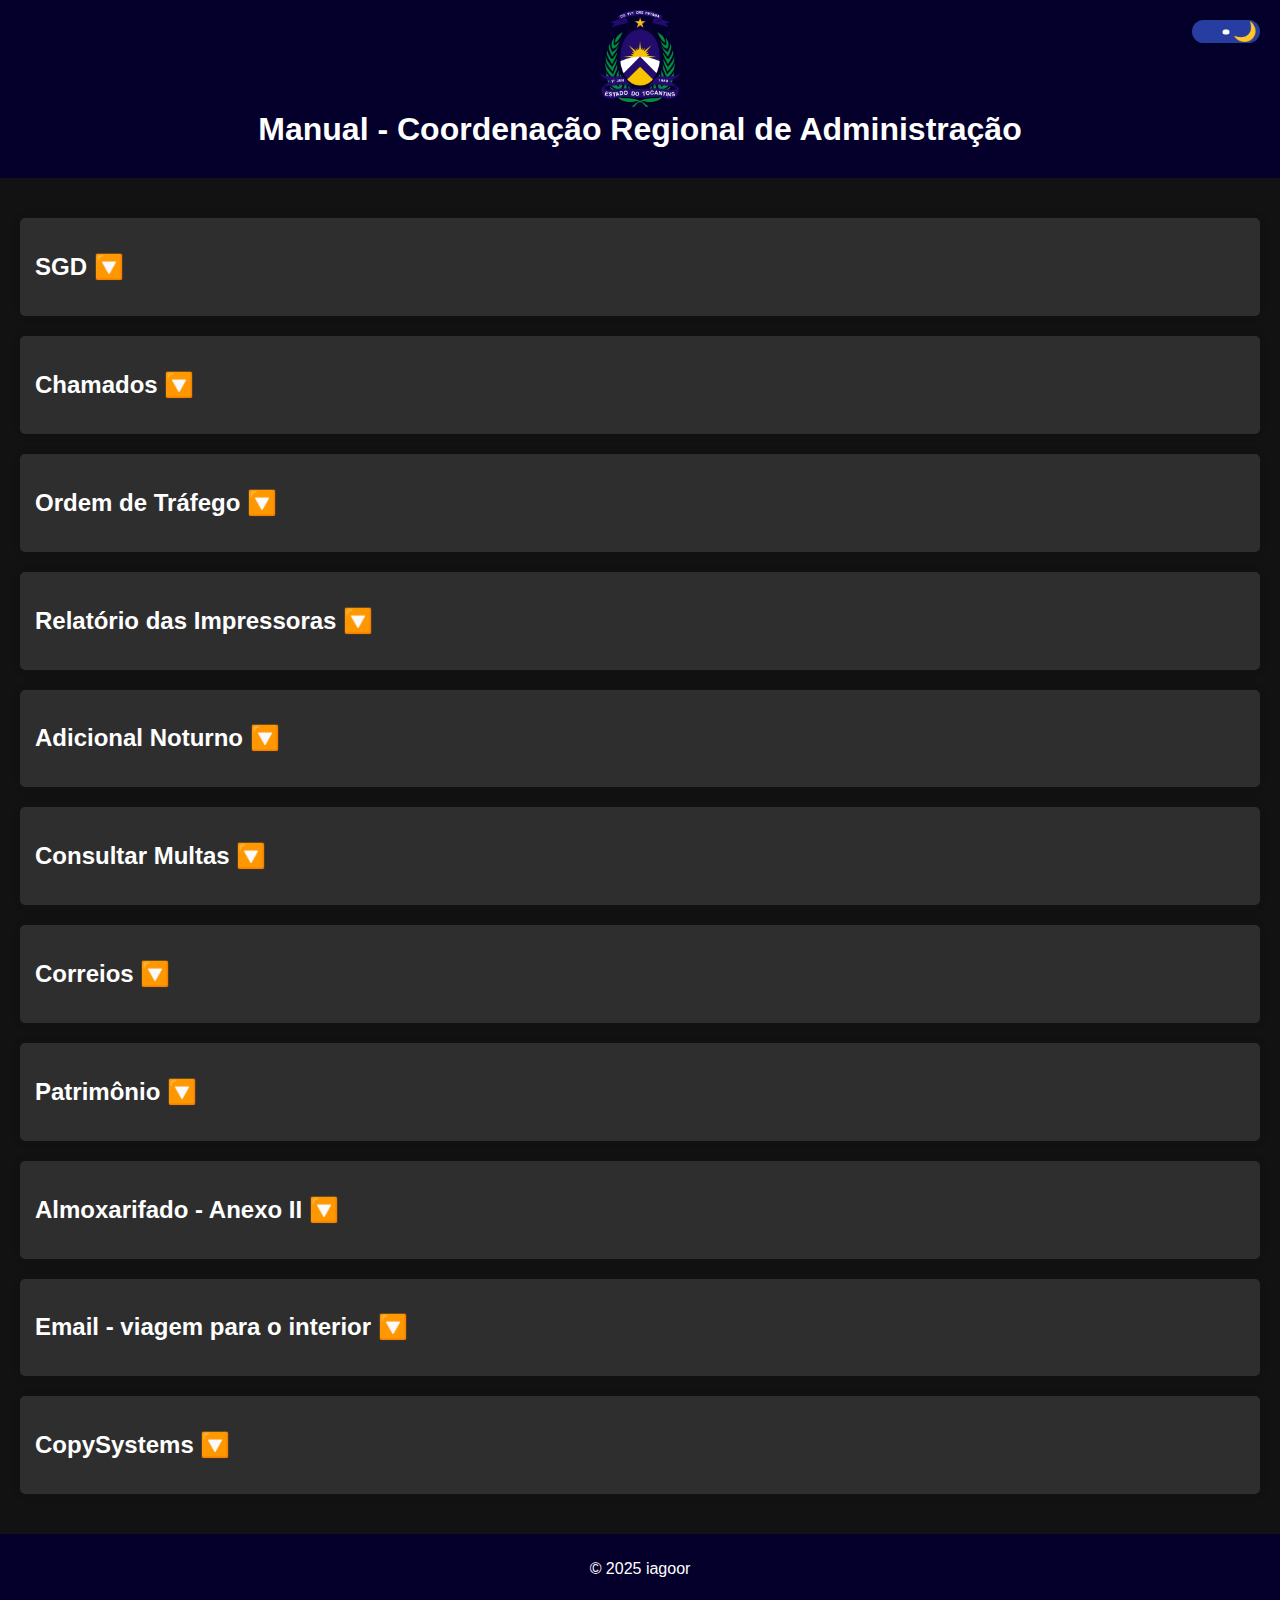
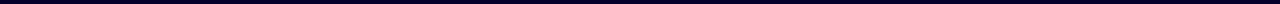
<file: index.html>
<!DOCTYPE html>
<html lang="pt-BR">
<head>
    <meta charset="UTF-8">
    <meta name="viewport" content="width=device-width, initial-scale=1.0">
    <title>Manual - Administração</title>
    <link rel="stylesheet" href="manual.css">
    <link rel="icon" href="./images/icon.png">
</head>
<body>
    <header>
        <img src="./images/icon.png" alt="" width="80px">
        <h1>Manual - Coordenação Regional de Administração</h1>
    </header>

<!-- Botão hamburger -->
    <div class="hamburger-btn">
        <span class="hamburger-line"></span>
        <span class="hamburger-line"></span>
        <span class="hamburger-line"></span>
    </div>
    <!-- Barra de navegação oculta -->
    <nav class="navbar">
        <ul class="nav-list">
            <li class="nav-item"><a href="#sgd" class="nav-link">SGD</a></li>
            <li class="nav-item"><a href="#chamados" class="nav-link">Chamados</a></li>
            <li class="nav-item"><a href="#incluir" class="nav-link">Ordem de Tráfego</a></li>
            <li class="nav-item"><a href="#impressoras" class="nav-link">Relatório das Impressoras</a></li>
            <li class="nav-item"><a href="#adicionalNoturno" class="nav-link">Adicional Noturno</a></li>
            <li class="nav-item"><a href="#multas" class="nav-link">Consultar Multas</a></li>
            <li class="nav-item"><a href="#correios" class="nav-link">Correios</a></li>
            <li class="nav-item"><a href="#patrimonio" class="nav-link">Patrimônio</a></li>
            <li class="nav-item"><a href="#almoxarifado" class="nav-link">Almoxarifado</a></li>
            <li class="nav-item"><a href="#email" class="nav-link">Email - Viagem</a></li>
            <li class="nav-item"><a href="#copysys" class="nav-link">CopySystems</a></li>
        </ul>
    </nav>
    <nav class="navbar2">
        <ul class="nav-list2">
            <li class="nav-item2"><a href="#sgd" class="nav-link2">SGD</a></li>
            <li class="nav-item2"><a href="#chamados" class="nav-link2">Chamados</a></li>
            <li class="nav-item2"><a href="#incluir" class="nav-link2">Ordem de Tráfego</a></li>
            <li class="nav-item2"><a href="#impressoras" class="nav-link2">Relatório das Impressoras</a></li>
            <li class="nav-item2"><a href="#adicionalNoturno" class="nav-link2">Adicional Noturno</a></li>
            <li class="nav-item2"><a href="#multas" class="nav-link2">Consultar Multas</a></li>
            <li class="nav-item2"><a href="#correios" class="nav-link2">Correios</a></li>
            <li class="nav-item2"><a href="#patrimonio" class="nav-link2">Patrimônio</a></li>
            <li class="nav-item2"><a href="#almoxarifado" class="nav-link2">Almoxarifado</a></li>
            <li class="nav-item2"><a href="#email" class="nav-link2">Email - Viagem</a></li>
            <li class="nav-item2"><a href="#copysys" class="nav-link2">CopySystems</a></li>
        </ul>
    </nav>
    <!-- Overlay para fechar o menu ao clicar fora -->
    <div class="overlay"></div>
    <main>
        <section id="sgd">
            <h2 class="titulo" onclick="toggleSection()">SGD <span id="arrow">🔽</span></h2>
            <div class="oculto" id="infoSection">
                <p><strong>Site:</strong><br><a href="https://sgd.to.gov.br/" target="_blank">sgd.to.gov.br/</a></p>
                <h3>Incluir documentos</h3>
                <ul>
                    <li style="list-style-type: none;">➥ Documentos</li>
                    <ul>
                        <li style="list-style-type: none;">➥ Incluir</li>
                    </ul>
                </ul>
                <p><strong>OBS: </strong>O campo <span class="azul"><strong>TIPO DE ACESSO</strong></span> sempre deverá ser selecionado <span class="azul"><strong>POR TODAS AS UNIDADES.</strong></span></p>
            </div>
        </section>
        <section id="chamados">
            <h2 class="titulo" onclick="toggleSection1()">Chamados <span id="arrow1">🔽</span></h2>
            <div class="oculto" id="infoSection1">
                <p><strong>Site:</strong><br><a href="https://chamados.sefaz.to.gov.br/front/central.php" target="_blank">chamados.sefaz.to.gov.br/</a></p>
                <h3>Abrir chamado:</h3>
                    <ul>
                        <li style="list-style-type: none;"><p><strong>➥ 🎧Assistência</strong></p></li>
                        <ul>
                            <li style="list-style-type: none;"><p><strong>➥ + Criar chamado</strong> </p></li>
                        </ul>
                    </ul>
                    <p><strong>Tipo: </strong><br>Incidente</p>
                    <p><strong>Categoria: </strong><br>(seleciona o motivo da abertura do chamado)</p>
                    <p><strong>Localização: </strong><br>Delegacia Regiona de Fiscalização de Palmas</p>
                <h3>Preenchimento do corpo do chamado</h3>
                <p><strong>Departamento: </strong><br>(Setor solicitante)</p>
                <p><strong>Usuário:</strong><br>(Nome)</p>
                <p><strong>Telefone para contato:</strong><br>(63) 3027-****</p>
                <p><strong>E-mail</strong><br>admpalmas@sefaz.to.gov.br</p>
                <p><strong>Patrimônio:</strong><br>(Número de patriônio do aparelho)</p>
                <p><strong>Descreva sua solicitação:</strong><br>(Um breve texto explicando o motivo da manutenção)</p>
                <span>➥</span><button id="btntramitar"><strong>+ Adicionar</strong></button>
                <p class="vermelho">*Imprimir uma cópia do chamado para colocar na pasta de demandas.</p>
            </div>
        </section>
        <section id="incluir">
            <h2 class="titulo" onclick="toggleSection2()">Ordem de Tráfego <span id="arrow2">🔽</span></h2>
            <div class="oculto" id="infoSection2">
                <h3>Planilha editável Ordem de Tráfego</h3>
                    <p><strong>Local do arquivo editável na pasta pública:</strong></p>
                    <ul>
                        <li style="list-style-type: none;">➥ 📁ADMPALMAS</li>
                            <ul>
                                <li style="list-style-type: none;">➥ 📁DRF PALMAS - GESTÃO DE VEÍCULOS OFICIAIS</li>
                                    <ul>
                                        <li style="list-style-type: none;">➥ 📁6. ORDENS DE TRÁFEGO</li>
                                            <ul>
                                                <li style="list-style-type: none;">➥ 📁EDITÁVEL ORDEM DE TRÁFEGO E PORTARIA</li>
                                                    <ul>
                                                        <li style="list-style-type: none;">➥ 📄ORDEM DE TRÁFEGO</li>
                                                    </ul>
                                            </ul>
                                    </ul>
                            </ul>
                    </ul>
                    <ul>
                        <li>Troca a placa do veículo (os dados preencherão automaticamente).</li>
                        <li>Troca a matrícula do condutor (os dados preencherão automaticamente).</li>
                        <li>No espaço abaixo de itinerário, indicar o setor ao qual o veículo estará a disposição.</li>
                        <li>Trocar a data de duração de serviço.</li>
                        <li style="list-style-type: none;" class="vermelho">*Cada veículo possui uma planilha específica, onde será necessário atualizar apenas a data do campo "duração do serviço" e, se for o caso, o nome do condutor.</li>
                    </ul>
                    <p class="pequeno"><strong>COMANDO VOLANTE:</strong><br><br>
                        <strong class="pequeno">➥ ITINERÁRIO:</strong><br>
                        <em>
                            &nbsp;&nbsp;&nbsp;&nbsp;&nbsp;"PALMAS E SEUS RESPECTIVOS DISTRITOS"<br>
                            &nbsp;&nbsp;&nbsp;&nbsp;&nbsp;"COMANDO VOLANTE PALMAS"<br>
                        </em><br>
                        <strong class="pequeno">➥ DURAÇÃO DO SERVIÇO:</strong><br>
                        <span class="vermelho">*O período sempre será das 00:00 às 23:59.</span><br><br>
                        <strong class="pequeno">➥ DESCRIÇÃO:</strong><br>
                        <em>
                            "RESSALTO QUE OS CONDUTORES ACIMA MENCIONADOS INICIARÃO A ESCALA AS **:** DO DIA **/**/**** E FINALIZARÃO AS **:** DO DIA **/**/****."
                        </em><br>
                        <span class="vermelho">*Na descrição, altera somente a data de duração do serviço conforme Escala de Serviço.</span>
                    </p>
                    <h3>Portaria - Viagem para as Agências de Atendimento do interior</h3>
                        <p><strong>Local do arquivo editável na pasta pública:</strong></p>
                        <ul class="pequeno">
                            <li style="list-style-type: none;">➥📁ADMPALMAS</li>
                                <ul>
                                    <li style="list-style-type: none;">➥📁DRF PALMAS - GESTÃO DE VEÍCULOS OFICIAIS</li>
                                        <ul>
                                            <li style="list-style-type: none;">➥📁6. ORDENS DE TRÁFEGO</li>
                                                <ul>
                                                    <li style="list-style-type: none;">➥📁EDITAVEL ORDEM DE TRAFEGO E PORTARIA</li>
                                                        <ul>
                                                            <li style="list-style-type: none;">➥📄PORTARIA VIAGEM INTERIOR</li>
                                                            <li style="list-style-type: none;" class="vermelho">*<strong>Alterar somente:</strong></li>
                                                            <li style="list-style-type: none;" class="vermelho">➥Número e a data da portaria.</li>
                                                            <li style="list-style-type: none;" class="vermelho">➥Data da viagem no corpo do documento.</li>
                                                                <ul>
                                                                    <li style="list-style-type: none;">➥ Salvar arquivo em PDF.</li>
                                                                </ul>
                                                        </ul>
                                                </ul>
                                        </ul>
                                </ul>
                        </ul>
                <h3>Cadastrar Ordem de Tráfego no SGD</h3>
                    <p><strong>Assunto:</strong><br>Ordem de Tráfego Veículo Placa *** - **** para o período **/**/**** a **/**/****.</p>
                    <p><strong>Interessados:</strong><br>(Nome do motorista condutor do veículo).</p>
                    <p><strong>Referência:</strong><br>ODT período **/**/**** a **/**/****.</p>
                    <p><strong>Espécie Documental:</strong><br>Ordem de Tráfego – ODT.</p>
                    <p><strong>Classificação Arquivística:</strong><br>090 – Outros assuntos referentes à administração geral.</p>
                    <p><strong>Arquivo:</strong><br>(Anexar a ordem de tráfego do veículo).</p>
                    <p><strong>Tipo de Acesso:</strong><br>Todas as unidades.</p>
                    <p><span>➥</span>Incluir e vizualizar <button>➡</button></p>
                    <p><strong>Definir Assinatura:</strong><br>(Miller Cláudia e o condutor do veículo).</p>
                    <p class="vermelho">*Aguardar a assinatura de todos para tramitar.</p>

                <h3>Cadastrar Ordem de Tráfego de Viagem no SGD</h3>
                    <p><strong>Assunto:</strong><br>Ordem de Tráfego Veículo Placa *** - **** para viagem dia **/**/****.</p>
                    <p><strong>Interessados:</strong><br>(Nome do motorista condutor do veículo).</p>
                    <p><strong>Referência:</strong><br>ODT VIAGEM DIA **/**/****</p>
                    <p><strong>Espécie Documental:</strong><br>Ordem de Tráfego – ODT.</p>
                    <p><strong>Classificação Arquivística:</strong><br>090 – Outros assuntos referentes à administração geral.</p>
                    <p><strong>Arquivo:</strong><br>(Anexar a ordem de tráfego do veículo).</p>
                    <p><strong>Tipo de Acesso:</strong><br>Todas as unidades.</p>
                    <p><span>➥</span>Incluir e vizualizar <button>➡</button></p>

                    <h3>Anexar a portaria de viagem ao SGD</h3>
                    <ul>
                        <li style="list-style-type: none;">➥ Ações ▼</li>
                            <ul>
                                <li style="list-style-type: none;">➥ 📄Arquivo Digital</li>
                            </ul>
                    </ul>
                    <p><strong>Espécie/Tipo Documental:</strong><br>Portaria</p>
                    <p class="vermelho">*Anexar o arquivo em PDF da Portaria e aperta o botão "incluir", depois volta para o documento.</p>
                    <span>➥</span><button id="btntramitar">Incluir</button>&nbsp;&nbsp;<button id="btntramitar">Voltar</button>
                    <p><strong>Definir Assinatura:</strong><br>(Miller Cláudia)<br><span class="vermelho">*Seleciona a ORDEM DE TRÁFEGO e a  PORTARIA.</span><br>(Condutor do veículo)<br><span class="vermelho">*Seleciona apenas a ORDEM DE TRÁFEGO</span></p>

                    <span>➥</span><button id="btntramitar">Incluir</button>
                    <p class="vermelho">*Aguardar a assinatura para tramitar.</p>

                <h3>Tramitação</h3>
                    <p><strong>Unidade Destino:</strong><br>PROTOCOLO-PROT-SEFAZ</p>
                    <p><strong>Motivo:</strong><br>Encaminhamento.</p>
                    <p><strong>Despacho:</strong><br>Favor tramitar para Garagem Central do Estado.</p>
                    <span>➥</span><button id="btntramitar">Tramitar</button>
                    <p class="vermelho">*Após tramitar, imprimir uma cópia da ordem de tráfego, escrever o número do SGD na parte superior e a data da tramitação na parte inferior da página. </p>
            </div>
        </section>
        <section id="impressoras">
            <h2 class="titulo" onclick="toggleSection3()">Relatório das Impressoras <span id="arrow3">🔽</span></h2>
            <div class="oculto" id="infoSection3">
                <h3>Impressão da Página de Status</h3>
                <h4>Impressora Administração</h4>
                    <ul>
                        <li style="list-style-type: none;">➥ Menu</li>
                            <ul>
                                <li style="list-style-type: none;">➥ Relatório de Saída</li>
                                    <ul>
                                        <li style="list-style-type: none;">➥ Imprimir Lista</li>
                                            <ul>
                                                <li style="list-style-type: none;">➥ 🔒Lista de Dados de Gerente do Sistema</li>
                                                    <ul>
                                                        <li style="list-style-type: none;">➥ ID Gerente do Sistema: 1998 | PIN: 1998</li>
                                                            <ul>
                                                                <li style="list-style-type: none;">➥ Iniciar</li>
                                                                    <ul>
                                                                        <li class="vermelho" style="list-style-type: none;">
                                                                            *Ao sair a primeira folha:<br>
                                                                            Apertar o botão [Cancelar] e depois [Sim]
                                                                        </li>
                                                                    </ul>
                                                            </ul>
                                                    </ul>
                                            </ul>
                                    </ul>
                            </ul>
                    </ul>
                <h4>Demais Impressoras</h4>
                    <ul>
                        <li style="list-style-type: none;">➥ Menu de Sistema/Contador</li>
                            <ul>
                                <li style="list-style-type: none;">➥ Relatório</li>
                                    <ul>
                                        <li style="list-style-type: none;">➥ Imprimir Relatório</li>
                                            <ul>
                                                <li style="list-style-type: none;">➥ Página de Status</li>
                                                    <ul>
                                                        <li style="list-style-type: none;">➥ [ sim ]</li>
                                                    </ul>
                                            </ul>
                                    </ul>
                            </ul>
                    </ul>
            <p class="vermelho">*Após imprimir as páginas de status de todas as impressoras:<br>➥ Escrever o nome do setor/agência na parte superior da folha<br>➥ Sublinhar o medidor atual e traçar um seta<br>➥ Scannear todas as folhas em um único arquivo PDF</p>
            <h3>Planilha de Controle dos Relatórios das Impressoras</h3>
            <p><strong>Local do arquivo editável na pasta pública:</strong></p>
            <ul>
                <li style="list-style-type: none;">➥ 📁ADMPALMAS</li>
                    <ul>
                        <li style="list-style-type: none;">➥ 📁DRF PALMAS - IMPRESSORA</li>
                            <ul>
                                <li style="list-style-type: none;">➥ 📁RELATÓRIO DE IMPRESSORAS 2025</li>
                                    <ul>
                                        <li class="vermelho" style="list-style-type: none;"> *Abre a planilha editável do mês anterior e troca o campo "MEDIDOR ATUAL" de cada impressora, além de trocar a data do período da leitura.</li>
                                        <li class="vermelho" style="list-style-type: none;">*Após editar, salva um novo arquivo em Excel renomeado com a data atualizada e um arquivo em PDF.</li>
                                    </ul>
                            </ul>
                    </ul>
            </ul>
            <h3>Cadastrar no SGD</h3>
                <p><strong>Assunto:</strong><br>Relatório de impressora referente ao período de **/**/**** a **/**/****.</p>
                    <p><strong>Interessados:</strong><br>DELEGACIA REGIONAL DE FISCALIZAÇÃO EM PALMAS</p>
                    <p><strong>Referência:</strong><br>RELATORIO DE IMPRESSORA MES (mês) de (ano)</p>
                    <p><strong>Espécie Documental:</strong><br>Relatório</p>
                    <p><strong>Classificação Arquivística:</strong><br>090 – Outros assuntos referentes à administração geral.</p>
                    <p><strong>Arquivo:</strong><br>(Anexar o relatório).</p>
                    <p><strong>Tipo de Acesso:</strong><br>Todas as unidades.</p>
                    <p><span>➥</span>Incluir e vizualizar <button>➡</button></p>
                    <h3>Anexar as páginas de status ao documento</h3>
                    <ul>
                        <li style="list-style-type: none;">➥ Ações ▼</li>
                            <ul>
                                <li style="list-style-type: none;">➥ 📄Arquivo Digital</li>
                            </ul>
                    </ul>
                    <p><strong>Espécie/Tipo Documental:</strong><br>Anexo</p>
                    <p class="vermelho">*Anexar o arquivo em PDF scanneado das paginas de status e aperta o botão "incluir", depois volta para o documento.</p>
                    <span>➥</span><button id="btntramitar">Incluir</button>&nbsp;&nbsp;<button id="btntramitar">Voltar</button>
                    <p><strong>Definir Assinatura:</strong><br>(Miller Cláudia).</p>
                    <p class="vermelho">*Selecionar apenas o RELATÓRIO.</p>
                    <span>➥</span><button id="btntramitar">Incluir</button>
                    <p class="vermelho">*Aguardar a assinatura para tramitar.</p>
                <h3>Tramitação</h3>
                    <p><strong>UNIDADE DE DESTINO:</strong><br>GERÊNCIA GERAL DE ADMINISTRAÇÃO - GGA</p>
                    <p><strong>AOS CUIDADOS DE:</strong><br>ANTONIO LUIZ DE ALMEIDA BRAGA</p>
                    <p><strong>MOTIVO:</strong><br>ANÁLISE E PROVIDÊNCIAS.</p>
                    <p><strong>DESPACHO:</strong><br>ANÁLISE E PROVIDÊNCIAS</p>
                    <span>➥</span><button id="btntramitar">Tramitar</button>
                    <p class="vermelho">*Após tramitar, imprimir apenas a primeira página do documento, escrever o número do SGD na parte superior e a data da tramitação na parte inferior da página. </p>
            </div>
        </section>
        <section id="adicionalNoturno">
            <h2 class="titulo" onclick="toggleSection4()">Adicional Noturno <span id="arrow4">🔽</span></h2>
            <div class="oculto" id="infoSection4">
                <h3>Primeiros Passos</h3>
                <ul>
                    <li>Baixar a planilha editável do Adicional Noturno mensal enviada pelo email para a Administração ao final de todo mês</li>
                    <li>Scannear a planilha impressa e a escala de serviço referentes ao mês corrente</li>
                </ul>
                <h3>Enviar pelo email</h3>
                <p><strong>Destinatário:</strong><br>gft@sefaz.to.gov.br</p>
                <p><strong>Assunto:</strong><br>ADICIONAL NOTURNO DOS AUDITORES LOTADOS NA DRF PALMAS REFERENTE AO MÊS DE (mês).(ano)</p>
                <p><strong>Corpo do email:</strong><br>
                    <br>"Bom dia,<br><br>
                Segue anexo a este email, planilha de cálculo do adicional noturno dos auditores fiscais lotados nesta regional, referente ao mês de MÊS.ANO, acompanhado dos documentos relacionados abaixo:
                <ul>
                    <li>Planilha de cálculo em Word e Excel;</li>
                    <li>Escala de Serviço;</li>
                    <li>Ordem de Serviço.</li><br>
                <strong>OBS: </strong>Favor enviar o recebido deste.
                </ul>--<br>
                Nome<br>
                Cargo"
                </p>
                <p><strong>Anexos ao email:</strong><br>
                    <ul>
                        <li>Planilha editável em arquivo (.xls);</li>
                        <li>Planilha e escala de serviço em pdf (scanneados).</li>
                    </ul>
                </p>
                <p class="vermelho">*Após enviar, imprimir o email para arquivar no dissiê de Adicional Noturno.</p>
            </div>
        </section>

        <section id="multas">
            <h2 class="titulo" onclick="toggleSection8()">Consultar Multas <span id="arrow8">🔽</span></h2>
            <div class="oculto" id="infoSection8">
                <p><strong>Site:</strong><br><a href="https://www.to.gov.br/detran/veiculos" target="_blank">to.gov.br/detran/veiculos</a><br><span class="vermelho">*Consultar semanalmente todos os carros pertencentes à Administração se há multas.</span></p>
                <p><strong>Local do arquivo com as informações dos veículos:</strong></p>
                        <ul>
                            <li style="list-style-type: none;">➥📁ADMPALMAS</li>
                                <ul>
                                    <li style="list-style-type: none;">➥📁DRF PALMAS - GESTÃO DE VEÍCULOS OFICIAIS</li>
                                        <ul>
                                            <li style="list-style-type: none;">➥📁4. INFORMAÇÕES DOS VEÍCULOS, TROCA DE ÓLEO, PNEUS E BATERIAS</li>
                                                <ul>
                                                    <li style="list-style-type: none;">➥📄 RELAÇÃO VEÍCULOS - RENAVAM E SEGURO</li>
                                                </ul>
                                        </ul>
                                </ul>
                        </ul>
                <ul>
                    <li>Copia e cola a placa e o renavam do veículo, logo depois o CNPJ.</li>
                </ul>
            </div>
        </section>
        <section id="correios">
            <h2 class="titulo" onclick="toggleSection5()">Correios <span id="arrow5">🔽</span></h2>
            <div class="oculto" id="infoSection5">
                <h3>Planilha de Relatório de Despesas do Correio</h3>
                <p><strong>Local do arquivo editável na pasta pública:</strong></p>
                    <ul>
                        <li style="list-style-type: none;">➥ 📁ADMPALMAS</li>
                            <ul>
                                <li style="list-style-type: none;">➥ 📁DRF PALMAS - CORREIOS</li>
                                    <ul>
                                        <li style="list-style-type: none;">➥ 📄RELATÓRIO DE DESPESAS DO CORREIO</li>
                                            <ul>
                                                <li>Abre a planilha editável.</li>
                                                <li>Seleciona a agência de atendimento.</li>
                                                <li>Atualize a data conforme o recibo.</li>
                                                <li>Verifique se a correspondência é registrada (AR) ou Sedex.</li>
                                                <li>Preencha a quantidade de correspondências conforme o valor.</li>                                            
                                                <p class="vermelho">*Ao finalizar, imprime 2 cópias, grampeie o recibo nas cópias e coloque na caixa de processos para a Sede.</p>                                           
                                            </ul>
                                    </ul>
                            </ul>
                    </ul>
            </div>
        </section>
        <section id="patrimonio">
            <h2 class="titulo" onclick="toggleSection10()">Patrimônio <span id="arrow10">🔽</span></h2>
            <div class="oculto" id="infoSection10">
                <p><strong>Site:</strong><br><a href="https://www.siga.to.gov.br/patrimonio-mobiliario/#/patrimonios" target="_blank">siga.to.gov.br/patrimonio-mobiliario/</a></p>
                <p><strong>Pesquisar patrimônio:</strong><br>
                    <ul>
                        <li style="list-style-type: none;">➥ 📄Patrimônios</li>
                             <ul>
                                <li style="list-style-type: none;">➥ Patrimônio</li>
                                    <ul>
                                        <li style="list-style-type: none;">➥ "Busque por: número do patrimonio"</li>
                                            <ul>
                                                <li style="list-style-type: none;"><span class="vermelho">*Digite o número do patrimônio no campo.</span></li>
                                            </ul>
                                    </ul>
                            </ul>
                    </ul>
                    <p><strong>Baixar Relatório de Localização:</strong><br>
                    <ul>
                        <li style="list-style-type: none;">➥ 📄Relatórios</li>
                             <ul>
                                <li style="list-style-type: none;">➥ Localizações</li>
                                    <ul>
                                        <li>Órgão<span class="vermelho">*</span></li>
                                        <li style="list-style-type: none;"><span class="azul">➥ SEFAZ - Secretaria da Fazenda</span></li>
                                        <li>Setor<span class="vermelho">*</span></li>
                                        <li style="list-style-type: none;"><span class="azul">➥ Seleciona o setor/agência</span></li>
                                        <ul>
                                            <li style="list-style-type: none;">➥ Clique no botão "Gerar PDF" na parte inferior esqueda.</li>
                                            <ul>
                                                <li style="list-style-type: none;"><span>➥</span><button id="btntramitar">Gerar PDF</button></li>
                                            </ul>
                                        </ul>
                                    </ul>
                            </ul>
                    </ul>
                </p>
                <p><strong>Local do arquivo da planilha de Gestão de Patrimônio:</strong></p>
                        <ul>
                            <li style="list-style-type: none;">➥📁ADMPALMAS</li>
                                <ul>
                                    <li style="list-style-type: none;">➥📁DRF PALMAS - GESTÃO DE PATRIMÔNIO</li>
                                        <ul>
                                            <li style="list-style-type: none;">➥📁3. Gestão de Patrimônio, celular, modem, notebook</li>
                                                <ul>
                                                    <li style="list-style-type: none;">➥📄 1.GESTÃO DE PATRIMÔNIO - DRF PALMAS_ATUALIZADO</li>
                                                </ul>
                                        </ul>
                                </ul>
                        </ul>
                <ul>
                    <li>Atualizar e acompanhar a planilha conforme Relatório de Localização disponível no site.</li>
                </ul>
                <h3>Siglas</h3>
                <div id="tabelas">
                    <div id="tabela1">
                        <table border="solid 1">
                        <tr>
                            <th class="larguraSetor">SETORES</th>
                            <th class="larguraSigla">SIGLAS</th>
                        </tr>
                        <tr>
                            <td>Gabinete do Delegado</td>
                            <td>DRR PALMAS - GD</td>
                        </tr>
                        <tr>
                            <td>Coordenação Regional de Administração</td>
                            <td>DRR PALMAS - GAF</td>
                        </tr>
                        <tr>
                            <td>Gabinete do Fiscalização</td>
                            <td>DRR PALMAS - DF</td>
                        </tr>
                        <tr>
                            <td>Coordenação Regional de Arrecadação</td>
                            <td>DRR PALMAS - CORAF</td>
                        </tr>
                        <tr>
                            <td>Supervisão Fiscal</td>
                            <td>DRR PALMAS - SF</td>
                        </tr>
                        <tr>
                            <td>Auditoria</td>
                            <td>DRR PALMAS - A</td>
                        </tr>
                        <tr>
                            <td>ITCD</td>
                            <td>DRR PALMAS - ITCD</td>
                        </tr>
                        <tr>
                            <td>Arquivo de Dossiês</td>
                            <td>DRR PALMAS - AD</td>
                        </tr>
                    </table>
                    </div>
                    <div id="tabela2">
                        <table border="1">
                        <tr>
                            <th>AGÊNCIAS</th>
                            <th>SIGLAS</th>
                        </tr>
                        <tr>
                            <td>Agência de Atendimento de PALMAS</td>
                            <td>ATEPALMAS</td>
                        </tr>
                        <tr>
                            <td>Agência de Atendimento de TAQUARALTO</td>
                            <td>AATA</td>
                        </tr>
                        <tr>
                            <td>Agência de Atendimento de APARECIDA DO RIO NEGRO</td>
                            <td>AGA - AP</td>
                        </tr>
                        <tr>
                            <td>Agência de Atendimento de LAGOA DO TOCANTINS</td>
                            <td>AALT</td>
                        </tr>
                        <tr>
                            <td>Agência de Atendimento de NOVO ACORDO</td>
                            <td>ANA</td>
                        </tr>
                        <tr>
                            <td>Agência de Atendimento de SANTA TEREZA DO TOCANTINS</td>
                            <td>AASTTO</td>
                        </tr>
                    </table>
                    </div>
                </div>
            </div>
        </section>
        <section id="almoxarifado">
            <h2 class="titulo" onclick="toggleSection6()">Almoxarifado - Anexo II <span id="arrow6">🔽</span></h2>
            <div class="oculto" id="infoSection6">
                <h3>Contatos</h3>
                    <p><strong>Email:</strong><br>almoxarifado@sefaz.to.gov.br</p>
                    <p><strong>Whatsapp:</strong><br> <a href="https://wa.me/5563992084903" target="_blank">(63) 99208-4903</a> - Lucas</p>
                <h3>Solicitação de Materiais para o almoxarifado</h3>
                    <ul>
                        <li>Semanalmente, toda sexta-feira, enviar a solicitação dos materiais para o e-mail do almoxarifado.</li>
                        <li>Uma vez por mês, incluir os materiais de expediente/escritório na solicitação de materiais semanal.</li>
                    </ul>

                    <p><strong>Local do arquivo editável na pasta pública:</strong></p>
                        <ul class="pequeno">
                            <li style="list-style-type: none;">➥📁ADMPALMAS</li>
                                <ul>
                                    <li style="list-style-type: none;">➥📁DRF PALMAS - ALMOXARIFADO</li>
                                        <ul>
                                            <li style="list-style-type: none;">➥📄 LISTA PARA TRANSFERÊNCIA - NOVO</li>
                                                <li style="list-style-type: none;" >*<strong>Alterar:</strong></li>
                                                    <li style="list-style-type: none;">➥Deixar somentes os materiais solicitados.</li>
                                                    <li style="list-style-type: none;">➥Alterar a quantidade.</li>
                                                    <ul>
                                                        <li style="list-style-type: none;" class="vermelho">➥ NÃO salvar o arquivo editável.</li>
                                                        <li style="list-style-type: none;" class="vermelho">➥ Salvar apenas o arquivo em PDF.</li>
                                                    </ul>
                                        </ul>
                                </ul>
                        </ul>

                    <p><strong>Destinatário:</strong><br>almoxarifado@sefaz.to.gov.br</p>
                    <p><strong>Assunto:</strong><br>Solicitação Materiais DRF Palmas</p>
                    <p><strong>Corpo do email:</strong><br>
                        <br>"Bom dia,<br><br>
                    Solicito materiais para atender o Anexo III.
                    <br><br>
                    --<br>
                    Nome<br>
                    Cargo"
                    </p>
                    <p><strong>Anexo ao email:</strong><br>
                    <ul>
                        <li>Requisição semanal dos materiais.</li>
                    </ul>
                    </p>

                <h3>Sistema - SIGA</h3>
                    <p><strong>Site:</strong><br><a href="https://www.siga.to.gov.br/almoxarifado/#/requisicoes" target="_blank">www.siga.to.gov.br/almoxarifado/</a></p>
                    <p><strong>Solicitação de materiais pelas agências e setores:</strong>
                    <p>Os materiais são solicitados para Administração via e-mail e pelo SIGA.</p>
                        <ul>
                            <li style="list-style-type: none;">➥ 📄Requisições</li>
                             <ul>
                                <li style="list-style-type: none;" class="azul2">*Caso o campo "situação" esteja em <span class="laranja">Aprovação</span> ou <span class="laranja">Liberação</span>:</li>
                                    <ul>
                                        <li style="list-style-type: none;">➥ Em <span class="azul2">ações</span>, seleciona a opção "Editar" onde é representado por um lápis.</li>
                                            <ul>
                                                <li style="list-style-type: none;">➥ Enviar para Liberação</li>
                                                    <ul>
                                                        <li style="list-style-type: none;">➥ Itens da Requisição</li>
                                                            <ul>
                                                                <li style="list-style-type: none;">➥ Libera a quantidade conforme estoque disponível.</li>
                                                                    <ul>
                                                                        <li style="list-style-type: none;">➥ Ao liberar todos os itens, aperta a opção "Finalizar"</li>
                                                                            <ul>
                                                                                <li style="list-style-type: none;">➥ Preenche somente o nome do servidor que solicitou e confirma.</li>
                                                                                    <ul>
                                                                                        <li style="list-style-type: none;">➥ Seleciona a opção "Gerar Nota", representado por "<span class="grande">🗎</span>" e confirma.</li>
                                                                                            <ul>
                                                                                                <li style="list-style-type: none;" class="vermelho">➥ *Imprime uma cópia para assinatura de recebimento dos materiais.</li>
                                                                                            </ul>
                                                                                    </ul>
                                                                            </ul>
                                                                    </ul>
                                                            </ul>
                                                    </ul>
                                            </ul>
                                    </ul>
                             </ul>
                        </ul>
                        <ul>
                            <li style="list-style-type: none;">➥ ⮚ Transferências</li>
                                <ul>
                                    <li style="list-style-type: none;" class="azul2">*Caso o campo "situação" esteja em <span class="laranja">Recebimento</span>:</li>
                                        <ul>
                                            <li style="list-style-type: none;">➥ Em <span class="azul2">ações</span>, seleciona a opção "Editar" onde é representado por um lápis.</li>
                                                <ul>
                                                    <li style="list-style-type: none;">➥ Itens da Requisição</li>
                                                        <ul>
                                                            <li style="list-style-type: none;">➥ Verifica se está os itens estão corretos.</li>
                                                                <ul>
                                                                    <li style="list-style-type: none;">➥ Aperta a opção "Finalizar".</li>
                                                                        <ul>
                                                                            <li style="list-style-type: none;">➥ Seleciona a opção "Gerar Nota", representado por "<span class="grande">🗎</span>" e confirma.</li>
                                                                                <ul>
                                                                                    <li style="list-style-type: none;" class="vermelho">➥ *Imprime uma cópia para arquivar.</li>
                                                                                </ul>
                                                                        </ul>
                                                                </ul>
                                                        </ul>
                                                </ul>
                                        </ul>
                                </ul>
                        </ul>
                        <ul>
                            <li style="list-style-type: none;">➥ 🡻 Saídas</li>
                             <ul>
                                <li style="list-style-type: none;">➥ Aperta em "+ Novo"</li>
                                <li style="list-style-type: none;"><span>➥</span><button id="btntramitar">+ Novo</button></li>
                                    <ul>
                                        <li style="list-style-type: none;">➥ <strong>Tipo de saída: </strong>Requisição</li>
                                            <ul>
                                                <li style="list-style-type: none;">➥ <strong>Saída setor único?:</strong>◉ Sim</li>
                                                    <ul>
                                                        <li style="list-style-type: none;">➥ <strong>Órgão Destino: </strong>SEFAZ - Secretaria da Fazenda</li>
                                                            <ul>
                                                                <li style="list-style-type: none;">➥ <strong>Setor Destino: </strong>(Seleciona o setor/agência para onde foi entregue o material solicitado).</li>
                                                                    <ul>
                                                                        <li style="list-style-type: none;">➥ <strong>Observações: </strong>"Para atender solicitação do setor"</li>
                                                                            <ul>
                                                                                <li style="list-style-type: none;">➥ Aperta em "Salvar"</li>
                                                                                    <ul>
                                                                                        <li style="list-style-type: none;">➥ Itens da Saída</li>
                                                                                            <ul>
                                                                                                <li style="list-style-type: none;">➥ Aperta no botão para adicionar os itens</li>
                                                                                                <li style="list-style-type: none;"><span>➥</span><button id="btntramitar">+ Adicionar Item</button></li>
                                                                                                    <ul>
                                                                                                        <li style="list-style-type: none;">➥ Pesquise o item procurado</li>
                                                                                                            <ul>
                                                                                                                <li style="list-style-type: none;">➥ Preencha a quantidade de saída</li>
                                                                                                                    <ul>
                                                                                                                        <li style="list-style-type: none;">➥ Aperte em "Finalizar" após adicionar todos os itens</li>
                                                                                                                        <li style="list-style-type: none;">➥ Selecione o botão para confirmar</li>
                                                                                                                        <li style="list-style-type: none;"><span>➥</span><button id="btntramitar">Confirmar</button></li>
                                                                                                                    </ul>
                                                                                                            </ul>
                                                                                                    </ul>
                                                                                            </ul>
                                                                                    </ul>
                                                                            </ul>
                                                                    </ul>
                                                            </ul>
                                                    </ul>
                                            </ul>
                                    </ul>
                             </ul>
                        </ul>
            <p class="vermelho">*Ao final de cada mês, a partir do penúltimo dia, verificar se há requisições de materiais pendentes. O mês não deve ser encerrado com requisições em aberto.</p>
            </div>
        </section>

        <section id="email">
            <h2 class="titulo" onclick="toggleSection9()">Email - viagem para o interior <span id="arrow9">🔽</span></h2>
            <div class="oculto" id="infoSection9">
                <h3>Coordenação Regional de Arrecadação</h3>
                    <p><strong>Destinatário:</strong><br>
                    arrecpalmas@sefaz.to.gov.br<br>
                    </p>
                    <p><strong>Assunto:</strong><br>Informação sobre a ida do veículo oficial às agências de atendimento do interior</p>
                    <p><strong>Corpo do email:</strong><br>
                        <br>"Bom dia,<br><br>
                    Informo que o veículo oficial partirá para as agências de atendimento do interior (Santa Tereza do TO, Lagoa do TO, Novo Acordo e Aparecida do Rio Negro) no dia **/**/***.<br>
                    Caso tenham processos para enviar, favor deixar na administração até o dia **/**/***.<br>
                    <strong>OBS: Favor enviar o recebido deste.</strong>
                    <br><br>
                    --<br>
                    Nome<br>
                    Cargo"
                    </p>
                <h3>Agências de Atendimento</h3>
                    <p><strong>Destinatário:</strong><br>
                        palmas@sefaz.to.gov.br<br>
                        taquaralto@sefaz.to.gov.br<br>
                        aparecidadorionegro@sefaz.to.gov.br<br>
                        lagoadotocantins@sefaz.to.gov.br<br>
                        novoacordo@sefaz.to.gov.br<br>
                        santatereza@sefaz.to.gov.br<br>
                    </p>
                    <p><strong>Assunto:</strong><br>Informação sobre a ida do veículo oficial às agências de atendimento do interior.</p>
                    <p><strong>Corpo do email:</strong><br>
                        <br>"Bom dia,<br><br>
                    Informo que o veículo oficial partirá para as agências de atendimento do interior (Santa Tereza do TO, Lagoa do TO, Novo Acordo e Aparecida do Rio Negro) no dia **/**/***.<br>
                    <strong>OBS: Favor enviar o recebido deste.</strong>
                    <br><br>
                    --<br>
                    Nome<br>
                    Cargo"
                    </p>
            </div>
        </section>

        <section id="copysys">
            <h2 class="titulo" onclick="toggleSection7()">CopySystems <span id="arrow7">🔽</span></h2>
            <div class="oculto" id="infoSection7">
                <h3>Contatos</h3>
                    <p><strong>Telefones:</strong><br>(63) 3215-4400<br>(63) 3215-1358<br><span class="vermelho">*Aperta a tecla 3 - Área técnica</span></p>
                    <p><strong>Whatsapp:</strong><br> <a href="https://wa.me/5563992358244" target="_blank">(63) 99235-8244</a></p>
                <h3>Pedidos de materiais</h3>
                    <ul>
                        <li>Solicita 4 caixas de papel A4, quando estiver pouco em estoque.</li>
                        <li>Solicita tonners conforme utilizado.</li>
                        <li>Solicita bobina térmica, quando estiver pouco em estoque.</li>
                    </ul>
            </div>
        </section>
    </main>
    <button id="backToTop" title="Voltar ao topo"></button>
    <div class="container">
            <button class="toggle-btn" id="themeToggle">
                <span class="toggle-icon moon">☀️</span>
                <span class="toggle-icon sun">🌙</span>
                <span class="toggle-track"></span>
            </button>
        </div>
    <footer>
        <p>&copy; 2025 iagoor</p>
    </footer>
    <script src="script.js"></script>
</body>
</html>
</file>
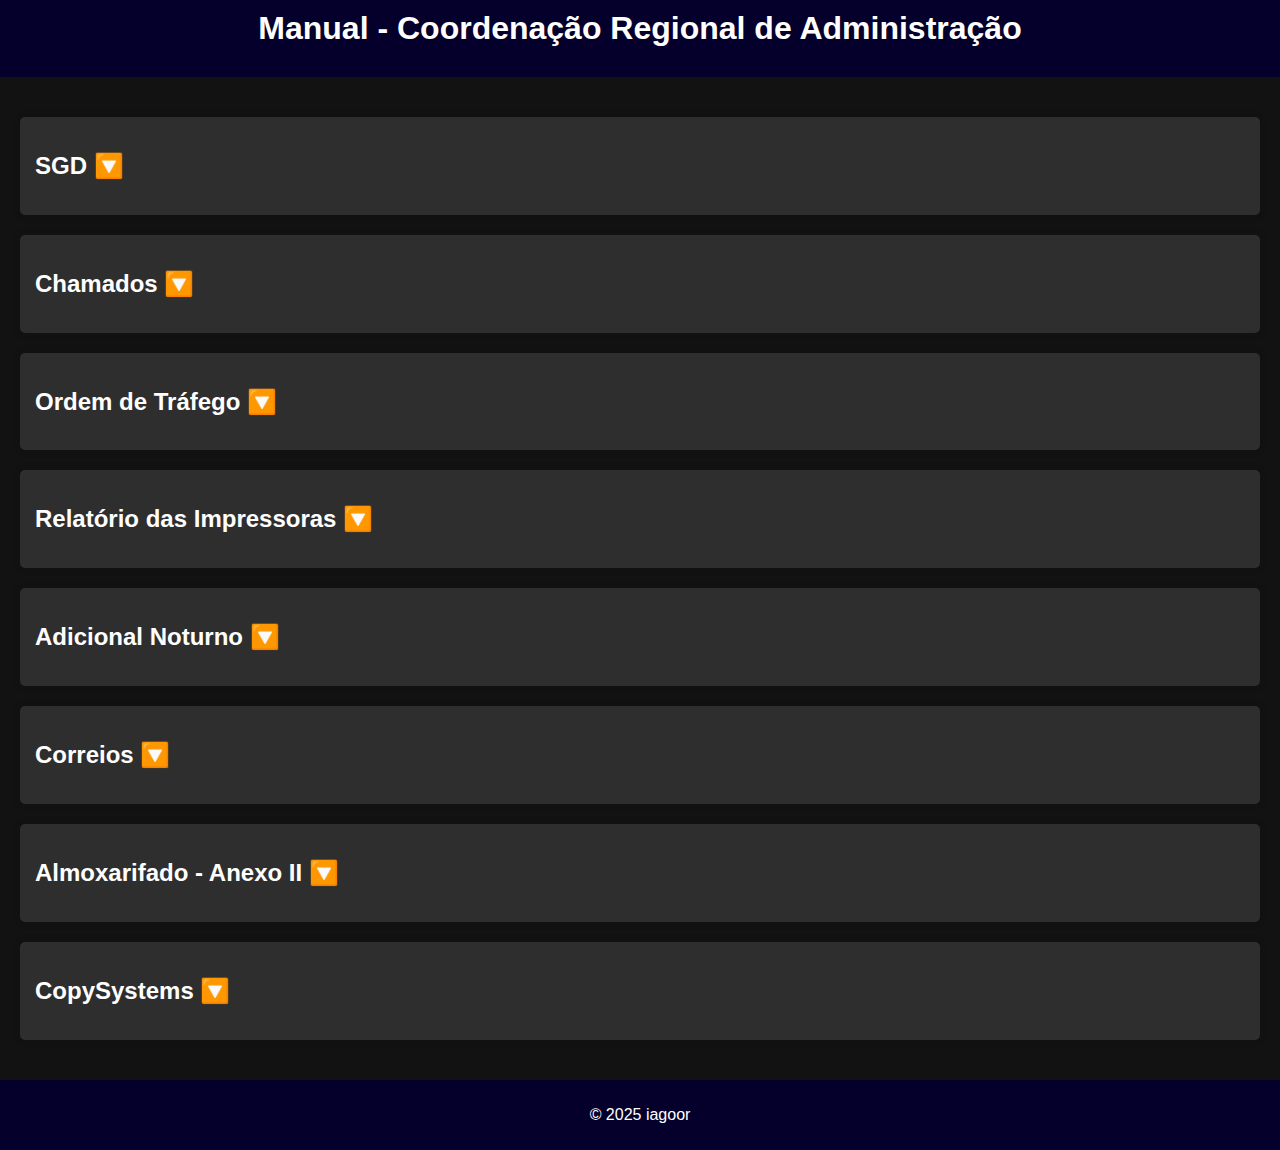
<file: manual.html>
<!DOCTYPE html>
<html lang="pt-BR">
<head>
    <meta charset="UTF-8">
    <meta name="viewport" content="width=device-width, initial-scale=1.0">
    <title>Manual - Administração</title>
    <link rel="stylesheet" href="manual.css">
    <link rel="icon" href="./images/icon.png">
</head>
<body>
    <header>
        <h1>Manual - Coordenação Regional de Administração</h1>
    </header>
    <nav>
        <ul>
            <li><a href="#sgd">SGD</a></li>
            <li><a href="#chamados">Chamados</a></li>
            <li><a href="#incluir">Ordem de Tráfego</a></li>
            <li><a href="#impressoras">Relatório das Impressoras</a></li>
            <li><a href="#adicionalNoturno">Adicional Noturno</a></li>
            <li><a href="#correios">Correios</a></li>
            <li><a href="#almoxarifado">Almoxarifado</a></li>
            <li><a href="#copysys">CopySystems</a></li>
        </ul>
    </nav>
    <main>
        <section id="sgd">
            <h2 class="titulo" onclick="toggleSection()">SGD <span id="arrow">🔽</span></h2>
            <div class="oculto" id="infoSection">
                <p><strong>Site:</strong><br><a href="https://sgd.to.gov.br/" target="_blank">sgd.to.gov.br/</a></p>
                <h3>Incluir documentos</h3>
                <ul>
                    <li style="list-style-type: none;">➥ Documentos</li>
                    <ul>
                        <li style="list-style-type: none;">➥ Incluir</li>
                    </ul>
                </ul>
                <p><strong>OBS: </strong>O campo <span class="azul"><strong>TIPO DE ACESSO</strong></span> sempre deverá ser selecionado <span class="azul"><strong>POR TODAS AS UNIDADES.</strong></span></p>
            </div>
        </section>
        <section id="chamados">
            <h2 class="titulo" onclick="toggleSection1()">Chamados <span id="arrow1">🔽</span></h2>
            <div class="oculto" id="infoSection1">
                <p><strong>Site:</strong><br><a href="https://chamados.sefaz.to.gov.br/front/central.php" target="_blank">chamados.sefaz.to.gov.br/</a></p>
                <h3>Abrir chamado:</h3>
                    <ul>
                        <li style="list-style-type: none;"><p><strong>➥ 🎧Assistência</strong></p></li>
                        <ul>
                            <li style="list-style-type: none;"><p><strong>➥ + Criar chamado</strong> </p></li>
                        </ul>
                    </ul>
                    <p><strong>Tipo: </strong><br>Incidente</p>
                    <p><strong>Categoria: </strong><br>(seleciona o motivo da abertura do chamado)</p>
                    <p><strong>Localização: </strong><br>Delegacia Regiona de Fiscalização de Palmas</p>
                <h3>Preenchimento do corpo do chamado</h3>
                <p><strong>Departamento: </strong><br>(Setor solicitante)</p>
                <p><strong>Usuário:</strong><br>(Nome)</p>
                <p><strong>Telefone para contato:</strong><br>(63) 3027-****</p>
                <p><strong>E-mail</strong><br>admpalmas@sefaz.to.gov.br</p>
                <p><strong>Patrimônio:</strong><br>(Número de patriônio do aparelho)</p>
                <p><strong>Descreva sua solicitação:</strong><br>(Um breve texto explicando o motivo da manutenção)</p>
                <button id="btntramitar"><strong>+ Adicionar</strong></button>
                <p class="vermelho">*Imprimir uma cópia do chamado para colocar na pasta de demandas.</p>
            </div>
        </section>
        <section id="incluir">
            <h2 class="titulo" onclick="toggleSection2()">Ordem de Tráfego <span id="arrow2">🔽</span></h2>
            <div class="oculto" id="infoSection2">
                <h3>Planilha editável Ordem de Tráfego</h3>
                    <ul>
                        <li style="list-style-type: none;">➥ ADMPALMAS</li>
                            <ul>
                                <li style="list-style-type: none;">➥ DRF PALMAS - GESTÃO DE VEÍCULOS OFICIAIS</li>
                                    <ul>
                                        <li style="list-style-type: none;">➥ 6. ORDENS DE TRÁFEGO</li>
                                            <ul>
                                                <li style="list-style-type: none;">➥ EDITÁVEL ORDEM DE TRÁFEGO E PORTARIA</li>
                                                    <ul>
                                                        <li style="list-style-type: none;">➥ ORDEM DE TRÁFEGO</li>
                                                    </ul>
                                            </ul>
                                    </ul>
                            </ul>
                    </ul>
                    <ul>
                        <li>Trocar a placa do veículo (os dados preencherão automaticamente).</li>
                        <li>Trocar a matrícula do condutor (os dados preencherão automaticamente).</li>
                        <li>No espaço abaixo do itinerário, indicar o setor ao qual o veículo estará a disposição.</li>
                        <li>Trocar a data de duração de serviço.</li>
                        <li style="list-style-type: none;" class="vermelho">*Cada veículo possui uma planilha específica, onde será necessário atualizar apenas a data do campo "duração do serviço" e, se for o caso, o nome do condutor.</li>
                    </ul>
                    <p class="pequeno"><strong>COMANDO VOLANTE:</strong><br><br>
                        <strong class="pequeno">➥ ITINERÁRIO:</strong><br>
                        <em>
                            &nbsp;&nbsp;&nbsp;&nbsp;&nbsp;"PALMAS E SEUS RESPECTIVOS DISTRIROS"<br>
                            &nbsp;&nbsp;&nbsp;&nbsp;&nbsp;"COMANDO VOLANTE PALMAS"<br>
                        </em><br>
                        <strong class="pequeno">➥ DURAÇÃO DO SERVIÇO:</strong><br>
                        <span class="vermelho">*O período sempre será das 00:00 às 23:59.</span><br><br>
                        <strong class="pequeno">➥ DESCRIÇÃO:</strong><br>
                        <em>
                            "RESSALTO QUE OS CONDUTORES ACIMA MENCIONADOS INICIARÃO A ESCALA AS **:** DO DIA **/**/**** E FINALIZARÃO AS **:** DO DIA **/**/****."
                        </em><br>
                        <span class="vermelho">*Na descrição, altera somente a data de duração do serviço conforme Escala de Serviço.</span>
                    </p>
                    <h3>Portaria - Viagem para as Agências de Atendimento do interior</h3>
                        <ul class="pequeno">
                            <li style="list-style-type: none;">➥ADMPALMAS</li>
                                <ul>
                                    <li style="list-style-type: none;">➥DRF PALMAS - GESTÃO DE VEÍCULOS OFICIAIS</li>
                                        <ul>
                                            <li style="list-style-type: none;">➥6. ORDENS DE TRÁFEGO</li>
                                                <ul>
                                                    <li style="list-style-type: none;">➥EDITAVEL ORDEM DE TRAFEGO E PORTARIA</li>
                                                        <ul>
                                                            <li style="list-style-type: none;">➥PORTARIA MANOEL</li>
                                                            <li style="list-style-type: none;" class="vermelho">*<strong>Alterar somente:</strong></li>
                                                            <li style="list-style-type: none;" class="vermelho">➥Número e a data da portaria.</li>
                                                            <li style="list-style-type: none;" class="vermelho">➥Data da viagem no corpo do documento.</li>
                                                                <ul>
                                                                    <li style="list-style-type: none;">➥ Salvar arquivo em PDF.</li>
                                                                </ul>
                                                        </ul>
                                                </ul>
                                        </ul>
                                </ul>
                        </ul>
                <h3>Cadastrar Ordem de Tráfego no SGD</h3>
                    <p><strong>Assunto:</strong><br>Ordem de Tráfego Veículo Placa *** - **** para o período **/**/**** a **/**/****.</p>
                    <p><strong>Interessados:</strong><br>(Nome do motorista condutor do veículo).</p>
                    <p><strong>Referência:</strong><br>ODT período **/**/**** a **/**/****.</p>
                    <p><strong>Espécie Documental:</strong><br>Ordem de Tráfego – ODT.</p>
                    <p><strong>Classificação Arquivística:</strong><br>090 – Outros assuntos referentes à administração geral.</p>
                    <p><strong>Arquivo:</strong><br>(Anexar a ordem de tráfego do veículo).</p>
                    <p><strong>Tipo de Acesso:</strong><br>Todas as unidades.</p>
                    <p>Incluir e vizualiar <button>➡</button></p>
                    <p><strong>Definir Assinatura:</strong><br>(Miller Cláudia e o condutor do veículo).</p>
                    <p class="vermelho">*Aguardar a assinatura de todos para tramitar.</p>

                <h3>Cadastrar Ordem de Tráfego de Viagem no SGD</h3>
                    <p><strong>Assunto:</strong><br>Ordem de Tráfego Veículo Placa *** - **** para viagem dia **/**/****.</p>
                    <p><strong>Interessados:</strong><br>(Nome do motorista condutor do veículo).</p>
                    <p><strong>Referência:</strong><br>ODT VIAGEM DIA **/**/****</p>
                    <p><strong>Espécie Documental:</strong><br>Ordem de Tráfego – ODT.</p>
                    <p><strong>Classificação Arquivística:</strong><br>090 – Outros assuntos referentes à administração geral.</p>
                    <p><strong>Arquivo:</strong><br>(Anexar a ordem de tráfego do veículo).</p>
                    <p><strong>Tipo de Acesso:</strong><br>Todas as unidades.</p>
                    <p>Incluir e vizualiar <button>➡</button></p>

                    <h3>Anexar a portaria de viagem ao SGD</h3>
                    <ul>
                        <li style="list-style-type: none;">➥ Ações ▼</li>
                            <ul>
                                <li style="list-style-type: none;">➥ 🗋Arquivo Digital</li>
                            </ul>
                    </ul>
                    <p><strong>Espécie/Tipo Documental:</strong><br>Portaria</p>
                    <p class="vermelho">*Anexar o arquivo em PDF da Portaria e aperta o botão "incluir", depois volta para o documento.</p>
                    <button id="btntramitar">Incluir</button>&nbsp;&nbsp;<button id="btntramitar">Voltar</button>
                    <p><strong>Definir Assinatura:</strong><br>(Miller Cláudia)<br><span class="vermelho">*Seleciona a ORDEM DE TRÁFEGO e a  PORTARIA.</span><br>(Condutor do veículo)<br><span class="vermelho">*Seleciona apenas a ORDEM DE TRÁFEGO</span></p>

                    <button id="btntramitar">Incluir</button>
                    <p class="vermelho">*Aguardar a assinatura para tramitar.</p>

                <h3>Tramitação</h3>
                    <p><strong>Unidade Destino:</strong><br>PROTOCOLO-PROT-SEFAZ</p>
                    <p><strong>Motivo:</strong><br>Encaminhamento.</p>
                    <p><strong>Despacho:</strong><br>Favor tramitar para Garagem Central do Estado.</p>
                    <button id="btntramitar">Tramitar</button>
                    <p class="vermelho">*Após tramitar, imprimir uma cópia da ordem de tráfego, escrever o número do SGD na parte superior e a data da tramitação na parte inferior da página. </p>
            </div>
        </section>
        <section id="impressoras">
            <h2 class="titulo" onclick="toggleSection3()">Relatório das Impressoras <span id="arrow3">🔽</span></h2>
            <div class="oculto" id="infoSection3">
                <h3>Impressão da Página de Status</h3>
                <h4>Impressora Administração</h4>
                    <ul>
                        <li style="list-style-type: none;">➥ Menu</li>
                            <ul>
                                <li style="list-style-type: none;">➥ Relatório de Saída</li>
                                    <ul>
                                        <li style="list-style-type: none;">➥ Imprimir Lista</li>
                                            <ul>
                                                <li style="list-style-type: none;">➥ 🔒Lista de Dados de Gerente do Sistema</li>
                                                    <ul>
                                                        <li style="list-style-type: none;">➥ ID Gerente do Sistema: 1998 | PIN: 1998</li>
                                                            <ul>
                                                                <li style="list-style-type: none;">➥ Iniciar</li>
                                                                    <ul>
                                                                        <li class="vermelho" style="list-style-type: none;">
                                                                            *Ao sair a primeira folha:<br>
                                                                            Apertar o botão [Cancelar] e depois [Sim]
                                                                        </li>
                                                                    </ul>
                                                            </ul>
                                                    </ul>
                                            </ul>
                                    </ul>
                            </ul>
                    </ul>
                <h4>Demais Impressoras</h4>
                    <ul>
                        <li style="list-style-type: none;">➥ Menu de Sistema/Contador</li>
                            <ul>
                                <li style="list-style-type: none;">➥ Relatório</li>
                                    <ul>
                                        <li style="list-style-type: none;">➥ Imprimir Relatório</li>
                                            <ul>
                                                <li style="list-style-type: none;">➥ Página de Status</li>
                                                    <ul>
                                                        <li style="list-style-type: none;">➥ [ sim ]</li>
                                                    </ul>
                                            </ul>
                                    </ul>
                            </ul>
                    </ul>
            <p class="vermelho">*Após imprimir as páginas de status de todas as impressoras:<br>➥ Escrever o nome do setor/agência na parte superior da folha<br>➥ Sublinhar o medidor atual e traçar um seta<br>➥ Scannear todas as folhas em um único arquivo PDF</p>
            <h3>Planilha de Controle dos Relatórios das Impressoras</h3>
            <ul>
                <li style="list-style-type: none;">➥ ADMPALMAS</li>
                    <ul>
                        <li style="list-style-type: none;">➥ DRF PALMAS - IMPRESSORA</li>
                            <ul>
                                <li style="list-style-type: none;">➥ RELATÓRIO DE IMPRESSORAS 2025</li>
                                    <ul>
                                        <li class="vermelho" style="list-style-type: none;"> *Abre a planilha editável do mês anterior e troca o campo "MEDIDOR ATUAL" de cada impressora, além de trocar a data do período da leitura.</li>
                                        <li class="vermelho" style="list-style-type: none;">*Após editar, salva um novo arquivo em Excel renomeado com a data atualizada e um arquivo em PDF.</li>
                                    </ul>
                            </ul>
                    </ul>
            </ul>
            <h3>Cadastrar no SGD</h3>
                <p><strong>Assunto:</strong><br>Relatório de impressora referente ao período de **/**/**** a **/**/****.</p>
                    <p><strong>Interessados:</strong><br>DELEGACIA REGIONAL DE FISCALIZAÇÃO EM PALMAS</p>
                    <p><strong>Referência:</strong><br>RELATORIO DE IMPRESSORA MES (mês) de (ano)</p>
                    <p><strong>Espécie Documental:</strong><br>Relatório</p>
                    <p><strong>Classificação Arquivística:</strong><br>090 – Outros assuntos referentes à administração geral.</p>
                    <p><strong>Arquivo:</strong><br>(Anexar o relatório).</p>
                    <p><strong>Tipo de Acesso:</strong><br>Todas as unidades.</p>
                    <p>Incluir e vizualiar <button>➡</button></p>
                    <h3>Anexar as páginas de status ao documento</h3>
                    <ul>
                        <li style="list-style-type: none;">➥ Ações ▼</li>
                            <ul>
                                <li style="list-style-type: none;">➥ 🗋Arquivo Digital</li>
                            </ul>
                    </ul>
                    <p><strong>Espécie/Tipo Documental:</strong><br>Anexo</p>
                    <p class="vermelho">*Anexar o arquivo em PDF scanneado das paginas de status e aperta o botão "incluir", depois volta para o documento.</p>
                    <button id="btntramitar">Incluir</button>&nbsp;&nbsp;<button id="btntramitar">Voltar</button>
                    <p><strong>Definir Assinatura:</strong><br>(Miller Cláudia).</p>
                    <p class="vermelho">*Selecionar apenas o RELATÓRIO.</p>
                    <button id="btntramitar">Incluir</button>
                    <p class="vermelho">*Aguardar a assinatura para tramitar.</p>
                <h3>Tramitar</h3>
                    <p><strong>Unidade Destino:</strong><br>GERÊNCIA GERAL DE ADMINISTRAÇÃO - GGA</p>
                    <p><strong>Motivo:</strong><br>ANÁLISE E PROVIDÊNCIAS.</p>
                    <p><strong>Despacho:</strong><br>ANÁLISE E PROVIDÊNCIAS</p>
                    <button id="btntramitar">Tramitar</button>
                    <p class="vermelho">*Após tramitar, imprimir apenas a primeira página do documento, escrever o número do SGD na parte superior e a data da tramitação na parte inferior da página. </p>
            </div>
        </section>
        <section id="adicionalNoturno">
            <h2 class="titulo" onclick="toggleSection4()">Adicional Noturno <span id="arrow4">🔽</span></h2>
            <div class="oculto" id="infoSection4">
                <h3>Primeiros Passos</h3>
                <ul>
                    <li>Baixar a planilha editável do Adicional Noturno mensal enviada pelo email para a Administração ao final de todo mês</li>
                    <li>Scannear a planilha impressa e a escala de serviço referentes ao mês corrente</li>
                </ul>
                <h3>Enviar pelo email</h3>
                <p><strong>Destinatário:</strong><br>gft@sefaz.to.gov.br</p>
                <p><strong>Assunto:</strong><br>ADICIONAL NOTURNO DOS AUDITORES LOTADOS NA DRF PALMAS REFERENTE AO MÊS DE (mês).(ano)</p>
                <p><strong>Corpo do email:</strong><br>
                    <br>"Bom dia,<br><br>
                Segue anexo a este email, planilha de cálculo do adicional noturno dos auditores fiscais lotados nesta regional, referente ao mês de MÊS.ANO, acompanhado dos documentos relacionados abaixo:
                <ul>
                    <li>Planilha de cálculo em Word e Excel;</li>
                    <li>Escala de Serviço;</li>
                    <li>Ordem de Serviço.</li><br>
                <strong>OBS: </strong>Favor enviar o recebido deste.
                </ul>--<br>
                Nome<br>
                Cargo"
                </p>
                <p><strong>Anexos ao email:</strong><br>
                    <ul>
                        <li>Planilha editável em arquivo (.xls);</li>
                        <li>Planilha e escala de serviço em pdf (scanneados).</li>
                    </ul>
                </p>
                <p class="vermelho">*Após enviar, imprimir o email para arquivar no dissiê de Adicional Noturno.</p>
            </div>
        </section>
        <section id="correios">
            <h2 class="titulo" onclick="toggleSection5()">Correios <span id="arrow5">🔽</span></h2>
            <div class="oculto" id="infoSection5">
                <h3>Planilha de Relatório de Despesas do Correio</h3>
                    <ul>
                        <li style="list-style-type: none;">➥ ADMPALMAS</li>
                            <ul>
                                <li style="list-style-type: none;">➥ DRF PALMAS - CORREIOS</li>
                                    <ul>
                                        <li style="list-style-type: none;">➥ RELATÓRIO DE DESPESAS DO CORREIO</li>
                                            <ul>
                                                <li>Abre a planilha editável.</li>
                                                <li>Seleciona a agência de atendimento.</li>
                                                <li>Atualize a data conforme o recibo.</li>
                                                <li>Verifique se a correspondência é registrada (AR) ou Sedex.</li>
                                                <li>Preencha a quantidade de correspondências conforme o valor.</li>                                            
                                                <p class="vermelho">*Ao finalizar, imprime 2 cópias, grampeie o recibo nas cópias e coloque na caixa de processos para a Sede.</p>                                           
                                            </ul>
                                    </ul>
                            </ul>
                    </ul>
            </div>
        </section>
        <section id="almoxarifado">
            <h2 class="titulo" onclick="toggleSection6()">Almoxarifado - Anexo II <span id="arrow6">🔽</span></h2>
            <div class="oculto" id="infoSection6">
                <h3>Contatos</h3>
                    <p><strong>Email:</strong><br>almoxarifado@sefaz.to.gov.br</p>
                    <p><strong>Whatsapp:</strong><br> <a href="https://wa.me/5563992084903" target="_blank">(63) 99208-4903</a> - Lucas</p>
                <h3>Pedido de Material</h3>
                    <ul>
                        <li>Semanalmente, toda sexta-feira, enviar a solicitação dos materiais para o e-mail do almoxarifado.</li>
                        <li>Uma vez por mês, incluir os materiais de expediente/escritório na solicitação de materiais semanal.</li>
                    </ul>
                <h3>Sistema - SIGA</h3>
                    <p><strong>Site:</strong><br><a href="https://www.siga.to.gov.br/almoxarifado/#/requisicoes" target="_blank">www.siga.to.gov.br/almoxarifado/</a></p>
                    <p><strong>Solicitação de materiais:</strong>
                    <p>Os materiais são solicitados pelas agências e setores para Administração via e-mail e pelo SIGA.</p>
                        <ul>
                            <li style="list-style-type: none;">➥ <span class="grande">🗋</span> Requisições</li>
                             <ul>
                                <li style="list-style-type: none;" class="azul2">*Caso o campo "situação" esteja em <span class="laranja">Aprovação</span> ou <span class="laranja">Liberação</span>:</li>
                                    <ul>
                                        <li style="list-style-type: none;">➥ Em <span class="azul2">ações</span>, seleciona a opção "Editar" onde é representado por um lápis.</li>
                                            <ul>
                                                <li style="list-style-type: none;">➥ Enviar para Liberação</li>
                                                    <ul>
                                                        <li style="list-style-type: none;">➥ Itens da Requisição</li>
                                                            <ul>
                                                                <li style="list-style-type: none;">➥ Libera a quantidade conforme estoque disponível.</li>
                                                                    <ul>
                                                                        <li style="list-style-type: none;">➥ Ao liberar todos os itens, aperta a opção "Finalizar"</li>
                                                                            <ul>
                                                                                <li style="list-style-type: none;">➥ Preenche somente o nome do servidor que solicitou e confirma.</li>
                                                                                    <ul>
                                                                                        <li style="list-style-type: none;">➥ Seleciona a opção "Gerar Nota", representado por "<span class="grande">🗎</span>" e confirma.</li>
                                                                                            <ul>
                                                                                                <li style="list-style-type: none;" class="vermelho">➥ *Imprime uma cópia para assinatura de recebimento dos materiais.</li>
                                                                                            </ul>
                                                                                    </ul>
                                                                            </ul>
                                                                    </ul>
                                                            </ul>
                                                    </ul>
                                            </ul>
                                    </ul>
                             </ul>
                        </ul>
                        <ul>
                            <li style="list-style-type: none;">➥ ⮚ Transferências</li>
                                <ul>
                                    <li style="list-style-type: none;" class="azul2">*Caso o campo "situação" esteja em <span class="laranja">Aprovação</span>:</li>
                                        <ul>
                                            <li style="list-style-type: none;">➥ Em <span class="azul2">ações</span>, seleciona a opção "Editar" onde é representado por um lápis.</li>
                                                <ul>
                                                    <li style="list-style-type: none;">➥ Itens da Requisição</li>
                                                        <ul>
                                                            <li style="list-style-type: none;">➥ Verifica se está os itens estão corretos.</li>
                                                                <ul>
                                                                    <li style="list-style-type: none;">➥ Aperta a opção "Finalizar".</li>
                                                                        <ul>
                                                                            <li style="list-style-type: none;">➥ Seleciona a opção "Gerar Nota", representado por "<span class="grande">🗎</span>" e confirma.</li>
                                                                                <ul>
                                                                                    <li style="list-style-type: none;" class="vermelho">➥ *Imprime uma cópia para arquivar.</li>
                                                                                </ul>
                                                                        </ul>
                                                                </ul>
                                                        </ul>
                                                </ul>
                                        </ul>
                                </ul>
                        </ul>
                        <ul>
                            <li style="list-style-type: none;">➥ 🡻 Saídas</li>
                             <ul>
                                <li style="list-style-type: none;">➥ Aperta em "+ Novo"</li>
                                <li style="list-style-type: none;"><button id="btntramitar">+ Novo</button></li>
                                    <ul>
                                        <li style="list-style-type: none;">➥ <strong>Tipo de saída: </strong>Requisição</li>
                                            <ul>
                                                <li style="list-style-type: none;">➥ <strong>Saída setor único?:</strong>◉ Sim</li>
                                                    <ul>
                                                        <li style="list-style-type: none;">➥ <strong>Órgão Destino: </strong>SEFAZ - Secretaria da Fazenda</li>
                                                            <ul>
                                                                <li style="list-style-type: none;">➥ <strong>Setor Destino: </strong>(Seleciona o setor/agência para onde foi entregue o material solicitado).</li>
                                                                    <ul>
                                                                        <li style="list-style-type: none;">➥ <strong>Observações: </strong>"Para atender solicitação do setor"</li>
                                                                            <ul>
                                                                                <li style="list-style-type: none;">➥ Aperta em "Salvar"</li>
                                                                                    <ul>
                                                                                        <li style="list-style-type: none;">➥ Itens da Saída</li>
                                                                                            <ul>
                                                                                                <li style="list-style-type: none;">➥ Aperta no botão para adicionar os itens</li>
                                                                                                <li style="list-style-type: none;"><button id="btntramitar">+ Adicionar Item</button></li>
                                                                                                    <ul>
                                                                                                        <li style="list-style-type: none;">➥ Pesquise o item procurado</li>
                                                                                                            <ul>
                                                                                                                <li style="list-style-type: none;">➥ Preencha a quantidade de saída</li>
                                                                                                                    <ul>
                                                                                                                        <li style="list-style-type: none;">➥ Aperte em "Finalizar" após adicionar todos os itens</li>
                                                                                                                        <li style="list-style-type: none;">➥ Selecione o botão para confirmar</li>
                                                                                                                        <li style="list-style-type: none;"><button id="btntramitar">Confirmar</button></li>
                                                                                                                    </ul>
                                                                                                            </ul>
                                                                                                    </ul>
                                                                                            </ul>
                                                                                    </ul>
                                                                            </ul>
                                                                    </ul>
                                                            </ul>
                                                    </ul>
                                            </ul>
                                    </ul>
                             </ul>
                        </ul>
            </div>
        </section>
        <section id="copysys">
            <h2 class="titulo" onclick="toggleSection7()">CopySystems <span id="arrow7">🔽</span></h2>
            <div class="oculto" id="infoSection7">
                <h3>Contatos</h3>
                    <p><strong>Telefones:</strong><br>(63) 3215-4400<br>(63) 3215-1358<br><span class="vermelho">*Aperta a tecla 3 - Área técnica</span></p>
                    <p><strong>Whatsapp:</strong><br> <a href="https://wa.me/5563992358244" target="_blank">(63) 99235-8244</a></p>
                <h3>Pedidos de materiais</h3>
                    <ul>
                        <li>Solicita 4 caixas de papel A4, quando estiver pouco em estoque.</li>
                        <li>Solicita tonners conforme utilizado.</li>
                        <li>Solicita bobina térmica, quando estiver pouco em estoque.</li>
                    </ul>
            </div>
        </section>
    </main>
    <button id="backToTop" title="Voltar ao topo"></button>
    <footer>
        <p>&copy; 2025 iagoor</p>
    </footer>
    <script src="script.js"></script>
</body>
</html>
</file>
<file: manual.css>
:root {
    --es: #212A3E; /*verde musgo*/
    --md: #394867; /*verde escuro*/
    --cl: #9BA4B5; /*bege escuro*/
    --mc: #F1F6F9; /*bege claro*/
    --fontE: white; /*fonte escura*/
    --fontC: black; /*fonte clara*/
}

body {
    font-family: Arial, sans-serif;
    margin: 0;
    padding: 0;
    background-color: var(--cl);
}

header {
    background: var(--es);
    color: var(--fontC);
    padding: 10px 0;
    text-align: center;
}

nav {
    background: var(--md);
    color: var(--fontE);
    padding: 10px 0;
}

nav ul {
    list-style: none;
    padding: 0;
    display: flex;
    justify-content: space-around;
}

nav ul li {
    display: inline;
    margin: 0 15px;
}

nav a {
    color: var(--fontC);
    text-decoration: none;
    transition: all 0.3s ease;
}

nav a:hover {
    color: var(--navC);
}

.nav a::after {
    content: '';
    position: absolute;
    width: 0;
    height: 2px;
    background: var(--cl);
    bottom: 0;
    left: 0;
    transition: width 0.3s ease;
}

nav a:hover::after {
    width: 100%;
}

.titulo {
    cursor: pointer;
    text-decoration: none;
}

.oculto {
    display: none;
}

main {
    padding: 20px;
}

a {
    text-decoration: none;
    color: var(--link);
}

.azul {
    color: var(--azul);
    font-size: small;
}

.azul2 {
    color: var(--azul);
}

.vermelho {
    color: red;
}

.laranja {
    color: rgb(235, 166, 38);
}

.grande {
    font-size: x-large;
}

.pequeno {
    font-size: small;
}

table td {
    padding: 5px 20px;
}

#tabelas {
    display: flex;
}

#tabela1, #tabela2 {
    padding-left: 20px;
}


section {
    background: var(--mc);
    margin: 20px 0;
    padding: 15px;
    border-radius: 5px;
    box-shadow: 0 0 10px rgba(0, 0, 0, 0.1);
    transition: background-color 0.5s ease;
}

button {
    background: #48aa48;
    color: white;
    border: none;
    padding: 10px 15px;
    cursor: pointer;
    border-radius: 5px;
}

button:hover {
    background: #51bb51;
}

#btntramitar {
    background: #104292;
    color: white;
    border: none;
    padding: 10px 15px;
    cursor: pointer;
    border-radius: 5px;
}

#btntramitar:hover {
    background: #1557c2;
}
#backToTop {
    position: fixed;
    bottom: 30px;
    right: 30px;
    width: 50px;
    height: 50px;
    background-color: #104292;
    color: white;
    border: none;
    border-radius: 50%;
    cursor: pointer;
    display: none;
    align-items: center;
    justify-content: center;
    box-shadow: 0 2px 10px rgba(0, 0, 0, 0.2);
    transition: background-color 0.3s, opacity 0.3s;
    z-index: 99;
    padding: 0;
    opacity: 0.9;
}
#backToTop:hover {
    background-color: #104292;
    opacity: 1;
}       
#backToTop::after {
    content: "↑";
    font-size: 24px;
    font-weight: bold;
}
html {
    scroll-behavior: smooth;
}

footer {
    text-align: center;
    padding: 10px 0;
    background: var(--es);
    color: white;
    position: relative;
    bottom: 0;
    width: 100%;
}

.highlight {
    animation: highlight 1s ease;
}

@keyframes highlight {
    0% {
        background-color: var(--mc);
    }
    50% {
        background-color: var(--cl);
    }
    100% {
        background-color: transparent;
    }
}

@media (width < 1320px) {
    h1 {
        margin: auto 20px;
        height: 100%;
        padding-bottom: 20px;
    }
    nav {
        display: none;
    }
}

:root {
    --shadow: 0 2px 10px rgba(0, 0, 0, 0.1);  
    transition: background-color 0.3s ease, color 0.3s ease;
    --cl: #121212;
    --fontE: #000000;
    --fontC: #ffffff;
    --md: #0a0035;
    --es: #04002b;
    --mc: #2e2e2e;
    --link: #008cff;
    --azul: rgb(106, 106, 255);
    --bgBtn: #273da1;
    --bgBtnH: #6b7fd6;
    --navC: #757575;
}
        
[data-theme="dark"] {
    --es: #646a74; 
    --md: #8b93a0; 
    --cl: #9BA4B5; 
    --mc: #F1F6F9; 
    --fontE: white; 
    --fontC: black;
    --link: #2600ff;
    --azul: blue;
    --bgBtn: #818181;
    --bgBtnH: #d6d6d6;
    --navC: #f1f1f1;
    --shadow: 0 2px 10px rgba(0, 0, 0, 0.3);
}

body {
    font-family: 'Segoe UI', Tahoma, Geneva, Verdana, sans-serif;
    background-color: var(--cl);
    color: var(--fontC);
    min-height: 100vh;
    transition: background-color 0.3s ease;
}

.toggle-btn {
    width: 68px;
    position: fixed;
    top: 20px;
    right: 20px;
    border-radius: 25px;
    background: var(--bgBtn);
    border: none;
    cursor: pointer;
    overflow: hidden;
    display: flex;
    align-items: center;
    justify-content: space-between;
    padding-left: 3px;
    padding-right: 3px;
    padding-bottom: 0;
    padding-top: 0;
    box-shadow: 0 0 10px rgba(0, 0, 0, 0.1);
    transition: background-color 0.3s ease;
}
        
.toggle-btn:hover {
    background: var(--bgBtnH);
    transform: translateY(-3px);
    box-shadow: 0 6px 8px rgba(0, 0, 0, 0.15);
}
.toggle-icon {
    color: white;
    font-size: 1.2rem;
    transition: transform 0.3s ease;
}
        
.toggle-icon.sun {
    transform: translateY(0);
}
        
.toggle-icon.moon {
    transform: translateY(0);
}
        
[data-theme="dark"] .toggle-icon.sun {
    transform: translateY(-40px);
}
        
[data-theme="light"] .toggle-icon.moon {
    transform: translateY(40px);
}
        
.toggle-track {
    position: absolute;
    width: 7px;
    height: 5px;
    background-color: white;
    border-radius: 10px;
    left: 50%;
    top: 50%;
    transform: translate(-50%, -50%);
    pointer-events: none;
}
</file>
